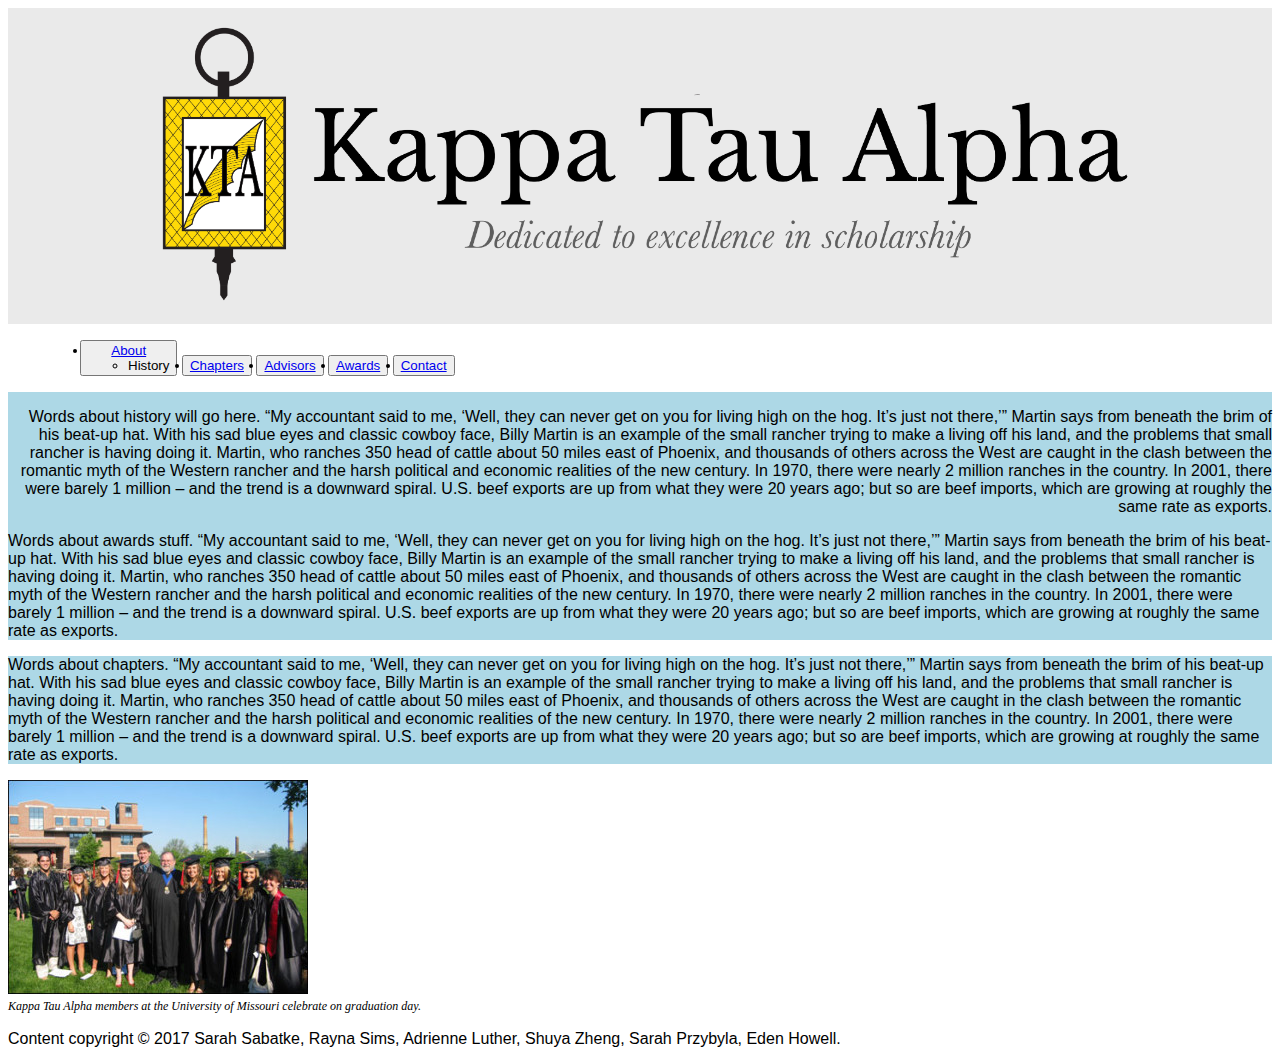
<file: index1.html>
<!DOCTYPE html PUBLIC "-//W3C//DTD XHTML 1.0 Transitional//EN"
   "http://www.w3.org/TR/xhtml1/DTD/xhtml1-transitional.dtd">

<html xmlns="http://www.w3.org/1999/xhtml">

<head>
	<title>	Kappa Tau Alpha </title>
	<meta http-equiv="content-type" content="text/html;charset=utf-8" />
  <meta name="viewport" content="width=device-width, initial-scale=1" />
  <link href="https://fonts.google.com/specimen/Lato" rel="KTA1" />
  <link rel="stylesheet" type="text/css" href="KTA1.css" />

</head>

<body>
  <div id="banner"><a href="index1.html"><img src="KTA_Header-01.png"
  width=100% alt="banner" /></a>
  <div id="container">
  <div id="header">


  <div class="tab">
    <ul id="nav">
  <button class="tablinks" onclick="About"><li><a href="index2.html"> About</a>
    <ul><li>History</li></ul>
  </li></button>
  <button class="tablinks" onclick="Chapters"><li><a href="index3.html">Chapters</a></li></button>
  <button class="tablinks" onclick="Advisors"><li><a href="index4.html">Advisors</a></li></button>
  <button class="tablinks" onclick="Awards"><li><a href="index5.html">Awards</a></li></button>
  <button class="tablinks" onclick="Contact"><li><a href="index6.html">Contact</a></li></button> </ul>
</div>


  </div>
  </div>


<div class="History">
<p>  Words about history will go here.
    “My accountant said to me, ‘Well, they can never get on you for living high on the hog. It’s just not there,’” Martin says from beneath the brim of his beat-up hat.

      With his sad blue eyes and classic cowboy face, Billy Martin is an example of the small rancher trying to make a living off his land, and the problems that small rancher is having doing it. Martin, who ranches 350 head of cattle about 50 miles east of Phoenix, and thousands of others across the West are caught in the clash between the romantic myth of the Western rancher and the harsh political and economic realities of the new century.

      In 1970, there were nearly 2 million ranches in the country. In 2001, there were barely 1 million – and the trend is a downward spiral.

      U.S. beef exports are up from what they were 20 years ago; but so are beef imports, which are growing at roughly the same rate as exports. </p>

</div>

<div class="Awards">
<p>Words about awards stuff.
    “My accountant said to me, ‘Well, they can never get on you for living high on the hog. It’s just not there,’” Martin says from beneath the brim of his beat-up hat.

    With his sad blue eyes and classic cowboy face, Billy Martin is an example of the small rancher trying to make a living off his land, and the problems that small rancher is having doing it. Martin, who ranches 350 head of cattle about 50 miles east of Phoenix, and thousands of others across the West are caught in the clash between the romantic myth of the Western rancher and the harsh political and economic realities of the new century.

    In 1970, there were nearly 2 million ranches in the country. In 2001, there were barely 1 million – and the trend is a downward spiral.

    U.S. beef exports are up from what they were 20 years ago; but so are beef imports, which are growing at roughly the same rate as exports. </p>

</div>

<div class="Chapters">
<p>Words about chapters.
    “My accountant said to me, ‘Well, they can never get on you for living high on the hog. It’s just not there,’” Martin says from beneath the brim of his beat-up hat.

    With his sad blue eyes and classic cowboy face, Billy Martin is an example of the small rancher trying to make a living off his land, and the problems that small rancher is having doing it. Martin, who ranches 350 head of cattle about 50 miles east of Phoenix, and thousands of others across the West are caught in the clash between the romantic myth of the Western rancher and the harsh political and economic realities of the new century.

    In 1970, there were nearly 2 million ranches in the country. In 2001, there were barely 1 million – and the trend is a downward spiral.

    U.S. beef exports are up from what they were 20 years ago; but so are beef imports, which are growing at roughly the same rate as exports.</p>

</div>
    <img src ="KTAMizzou.jpg" alt="image of KTA members at Mizzou"/>

    <p class="caption">Kappa Tau Alpha members at the University of Missouri celebrate on graduation day. </p>


    <p>Content copyright &copy; 2017 Sarah Sabatke, Rayna Sims, Adrienne Luther, Shuya Zheng, Sarah Przybyla, Eden Howell.
    

    </p>

  </div>
</body>

</html>
</file>
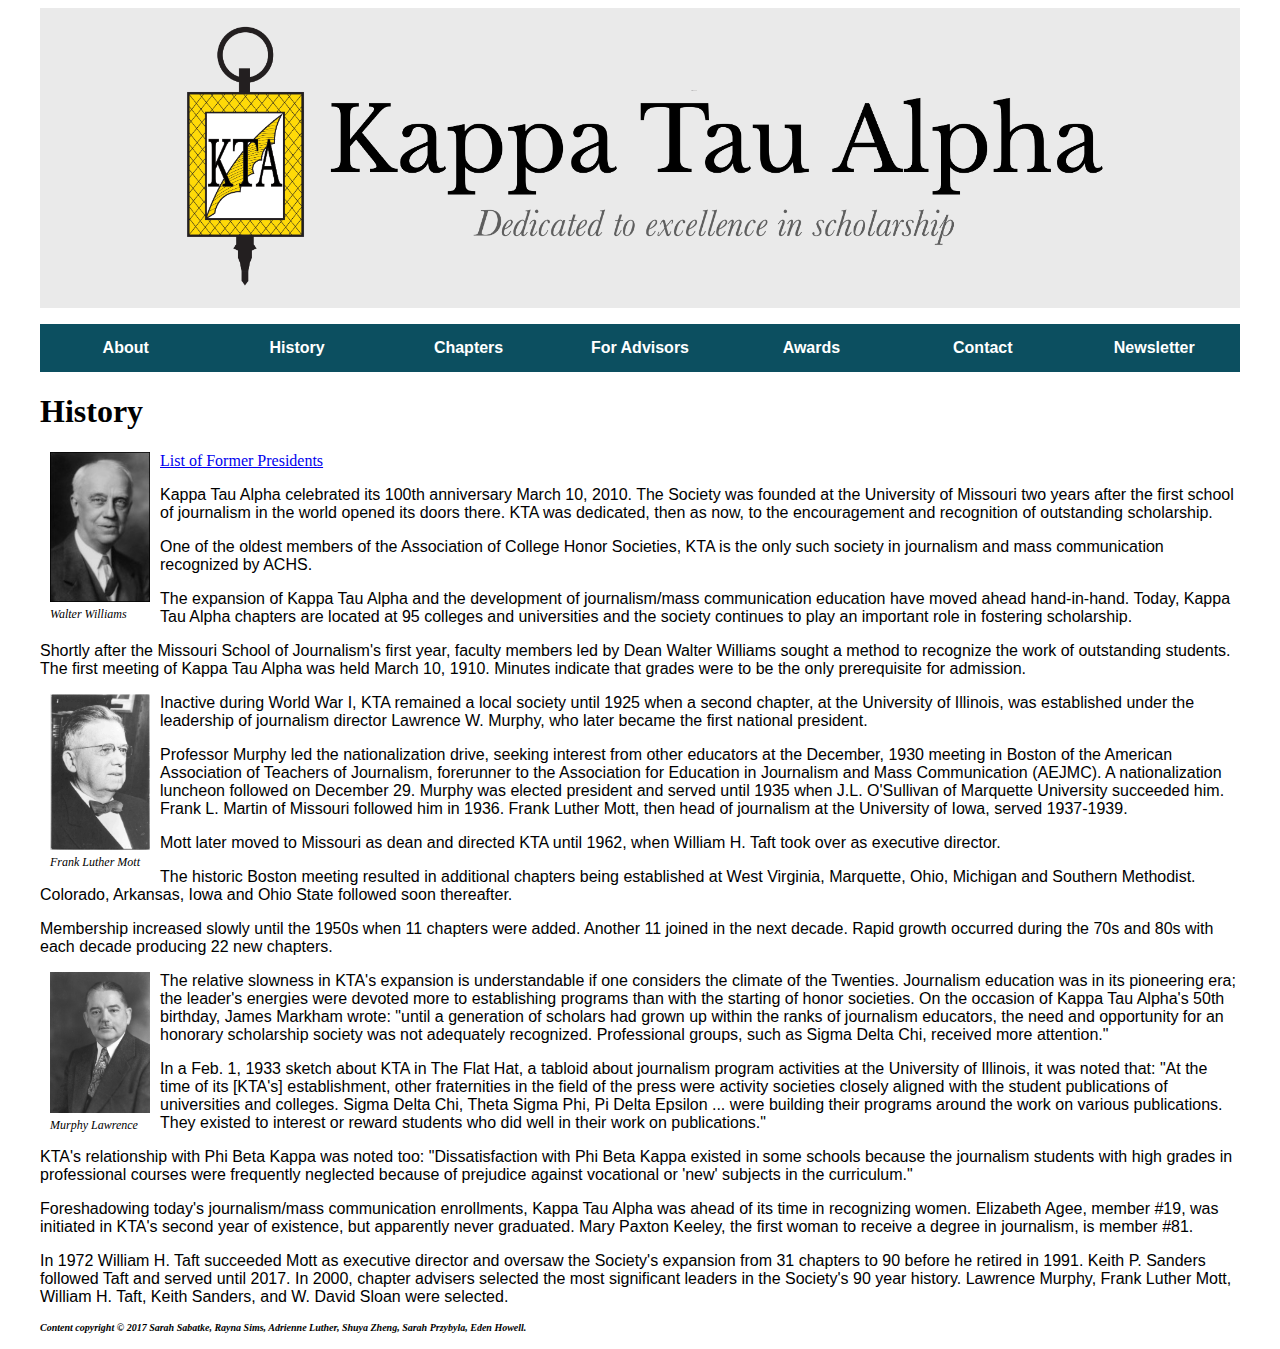
<file: index2.1.html>
<!DOCTYPE html PUBLIC "-//W3C//DTD XHTML 1.0 Transitional//EN"
   "http://www.w3.org/TR/xhtml1/DTD/xhtml1-transitional.dtd">

<html xmlns="http://www.w3.org/1999/xhtml">

<head>
	<title>	History </title>
	<meta http-equiv="content-type" content="text/html;charset=utf-8" />
  <meta name="viewport" content="width=device-width, initial-scale=1" />
  <link href="https://fonts.google.com/specimen/Lato" rel="KTA1" />
  <link rel="stylesheet" type="text/css" href="KTA1.css" />
  <script src="https://code.jquery.com/jquery-1.12.0.min.js"></script>
<script src="menu.js" type="text/javascript"></script>
</head>

<body>
  <div id="container">
  <div id="header">
  <div id="banner"><a href="index.html"><img src="KTA_Header-01.png"
  width=100% alt="banner" /></a>

  <nav>
    <a href="#" class="menu-trigger"> &#9776;</a>

    <ul>
      <li><a href="index2.html">About</a></li>
          <li><a href="index2.1.html">History</a></li>
      <li><a href="index3.html">Chapters</a></li>
      <li><a href="index4.html">For Advisors</a></li>
      <li><a href="index5.html">Awards</a></li>
      <li><a href="index6.html">Contact</a></li>
        <li><a href="index2.2.html">Newsletter</a></li>
    </ul>
</nav>

</div>
</div>

    <h1>History</h1>

    <a href="Former National KTA Presidents.pdf"> List of Former Presidents </a>

    <div class="historyimages">
       <img src="walterwms.jpg" alt="Walter Williams" width=100%/>

       <p class="caption">Walter Williams </p>
    </div>

  <p>Kappa Tau Alpha celebrated its 100th anniversary March 10, 2010. The Society was founded at the University of Missouri two years after the first school of journalism in the world opened its doors there. KTA was dedicated, then as now, to the encouragement and recognition of outstanding scholarship.



    <p> One of the oldest members of the Association of College Honor Societies, KTA is the only such society in journalism and mass communication recognized by ACHS.</p>

    <p> The expansion of Kappa Tau Alpha and the development of journalism/mass communication education have moved ahead hand-in-hand. Today, Kappa Tau Alpha chapters are located at 95 colleges and universities and the society continues to play an important role in fostering scholarship.</p>

    <p> Shortly after the Missouri School of Journalism's first year, faculty members led by Dean Walter Williams sought a method to recognize the work of outstanding students. The first meeting of Kappa Tau Alpha was held March 10, 1910. Minutes indicate that grades were to be the only prerequisite for admission.</p>

    <div class="historyimages">
       <img src="mott1.jpg" alt="Frank Luther Mott" width=100%/>

        <p class="caption">Frank Luther Mott </p>
    </div>

      <p> Inactive during World War I, KTA remained a local society until 1925 when a second chapter, at the University of Illinois, was established under the leadership of journalism director Lawrence W. Murphy, who later became the first national president.</p>

    <p> Professor Murphy led the nationalization drive, seeking interest from other educators at the December, 1930 meeting in Boston of the American Association of Teachers of Journalism, forerunner to the Association for Education in Journalism and Mass Communication (AEJMC). A nationalization luncheon followed on December 29. Murphy was elected president and served until 1935 when J.L. O'Sullivan of Marquette University succeeded him. Frank L. Martin of Missouri followed him in 1936. Frank Luther Mott, then head of journalism at the University of Iowa, served 1937-1939.</p>

    <p> Mott later moved to Missouri as dean and directed KTA until 1962, when William H. Taft took over as executive director.</p>

    <p> The historic Boston meeting resulted in additional chapters being established at West Virginia, Marquette, Ohio, Michigan and Southern Methodist. Colorado, Arkansas, Iowa and Ohio State followed soon thereafter.</p>

    <p> Membership increased slowly until the 1950s when 11 chapters were added. Another 11 joined in the next decade. Rapid growth occurred during the 70s and 80s with each decade producing 22 new chapters.</p>

    <div class="historyimages">
        <img src="murphylawrence.jpg" alt="Murphy Lawrence" width=100%/>

        <p class="caption">Murphy Lawrence </p>

      </div>

    <p/> The relative slowness in KTA's expansion is understandable if one considers the climate of the Twenties. Journalism education was in its pioneering era; the leader's energies were devoted more to establishing programs than with the starting of honor societies. On the occasion of Kappa Tau Alpha's 50th birthday, James Markham wrote: "until a generation of scholars had grown up within the ranks of journalism educators, the need and opportunity for an honorary scholarship society was not adequately recognized. Professional groups, such as Sigma Delta Chi, received more attention." </p>

    <p> In a Feb. 1, 1933 sketch about KTA in The Flat Hat, a tabloid about journalism program activities at the University of Illinois, it was noted that: "At the time of its [KTA's] establishment, other fraternities in the field of the press were activity societies closely aligned with the student publications of universities and colleges. Sigma Delta Chi, Theta Sigma Phi, Pi Delta Epsilon ... were building their programs around the work on various publications. They existed to interest or reward students who did well in their work on publications." </p>

<p> KTA's relationship with Phi Beta Kappa was noted too: "Dissatisfaction with Phi Beta Kappa existed in some schools because the journalism students with high grades in professional courses were frequently neglected because of prejudice against vocational or 'new' subjects in the curriculum." </p>

<p> Foreshadowing today's journalism/mass communication enrollments, Kappa Tau Alpha was ahead of its time in recognizing women. Elizabeth Agee, member #19, was initiated in KTA's second year of existence, but apparently never graduated. Mary Paxton Keeley, the first woman to receive a degree in journalism, is member #81.</p>

<p> In 1972 William H. Taft succeeded Mott as executive director and oversaw the Society's expansion from 31 chapters to 90 before he retired in 1991. Keith P. Sanders followed Taft and served until 2017.
In 2000, chapter advisers selected the most significant leaders in the Society's 90 year history. Lawrence Murphy, Frank Luther Mott, William H. Taft, Keith Sanders, and W. David Sloan were selected.</p>


  <p><h3>Content copyright &copy; 2017 Sarah Sabatke, Rayna Sims, Adrienne Luther, Shuya Zheng, Sarah Przybyla, Eden Howell.</h3></p>


</div>

</body>

</html>
</file>
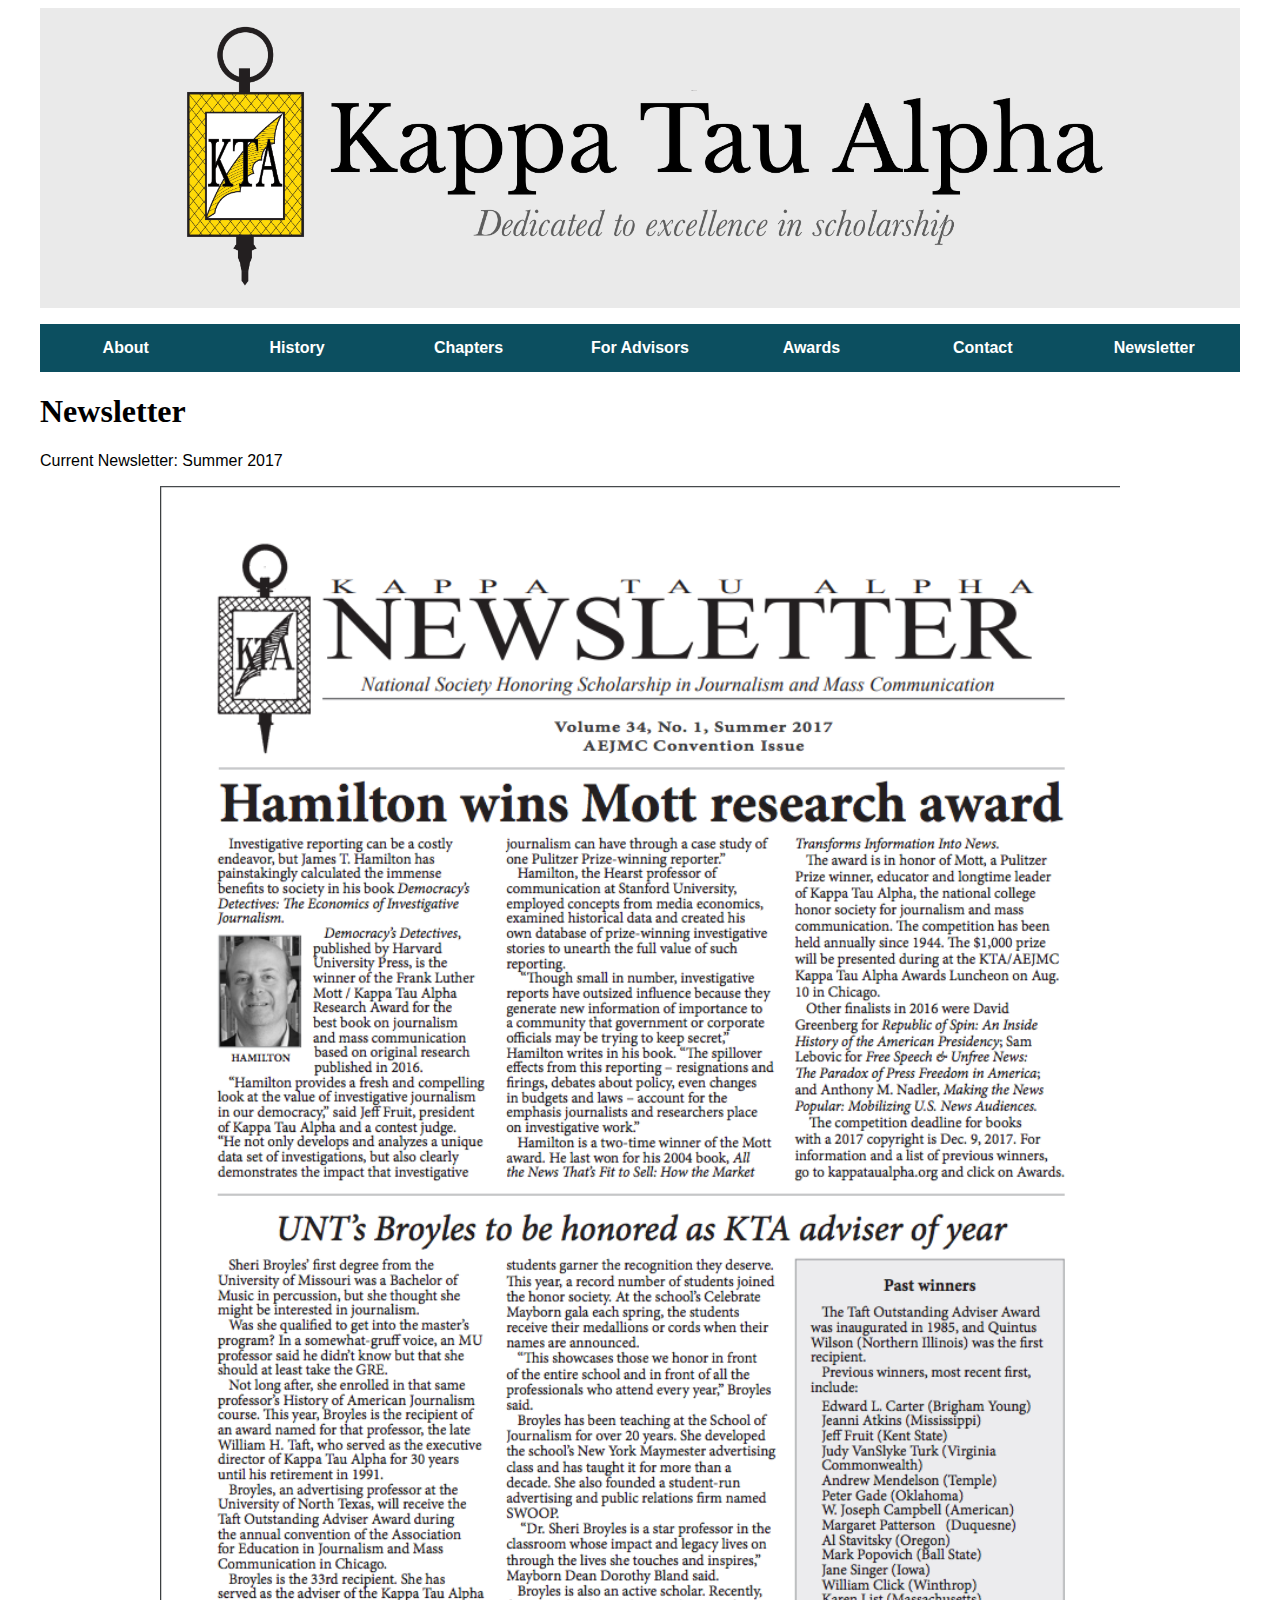
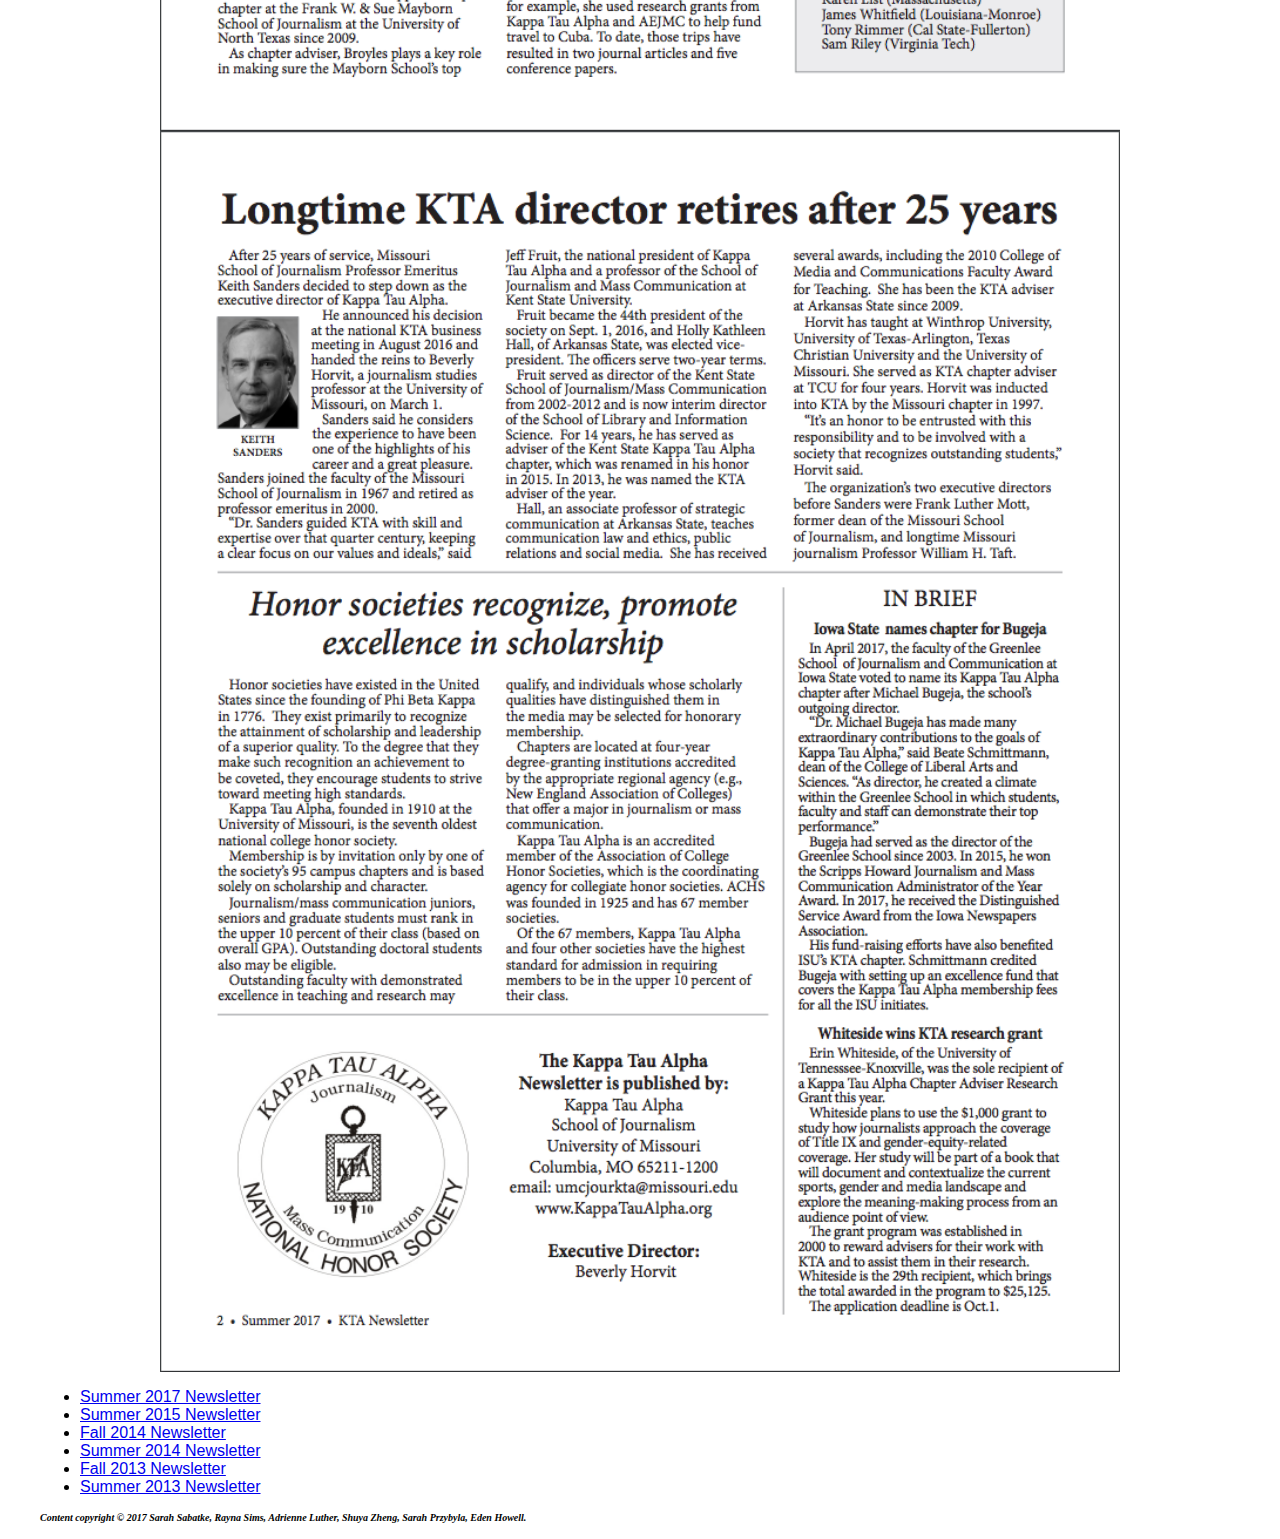
<file: index2.2.html>
<!DOCTYPE html PUBLIC "-//W3C//DTD XHTML 1.0 Transitional//EN"
   "http://www.w3.org/TR/xhtml1/DTD/xhtml1-transitional.dtd">

<html xmlns="http://www.w3.org/1999/xhtml">

<head>
	<title>	Newsletter </title>
	<meta http-equiv="content-type" content="text/html;charset=utf-8" />
  <meta name="viewport" content="width=device-width, initial-scale=1" />
  <link href="https://fonts.google.com/specimen/Lato" rel="KTA1" />
  <link rel="stylesheet" type="text/css" href="KTA1.css" />
  <script src="https://code.jquery.com/jquery-1.12.0.min.js"></script>
<script src="menu.js" type="text/javascript"></script>
</head>

<body>
  <div id="container">
  <div id="header">
  <div id="banner"><a href="index.html"><img src="KTA_Header-01.png"
  width=100% alt="banner" /></a>

  <nav>
    <a href="#" class="menu-trigger"> &#9776;</a>

    <ul>
      <li><a href="index2.html">About</a></li>
          <li><a href="index2.1.html">History</a></li>
      <li><a href="index3.html">Chapters</a></li>
      <li><a href="index4.html">For Advisors</a></li>
      <li><a href="index5.html">Awards</a></li>
      <li><a href="index6.html">Contact</a></li>
        <li><a href="index2.2.html">Newsletter</a></li>
    </ul>
</nav>

</div>
</div>

    <h1>Newsletter</h1>

<p> Current Newsletter: Summer 2017 </p>

  <div class="newsletter">
    <img src="KTANewsletter1.png" width="80%"/>
    <img src="KTANewsletter2.png" width="80%"/>
  </div>

    <ul>
      <li><a href="17summer.pdf"> Summer 2017 Newsletter </a></li>
      <li><a href="16summer.pdf"> Summer 2015 Newsletter</a></li>
      <li><a href="Fall2014.pdf"> Fall 2014 Newsletter
      <li><a href="14summer.pdf"> Summer 2014 Newsletter</a></li>
      <li><a href="fall2013.pdf"> Fall 2013 Newsletter</a></li>
      <li><a href="13summer.pdf"> Summer 2013 Newsletter</a></li>
    </ul>







  <p><h3>Content copyright &copy; 2017 Sarah Sabatke, Rayna Sims, Adrienne Luther, Shuya Zheng, Sarah Przybyla, Eden Howell.</h3></p>

  </div>
</body>

</html>
</file>
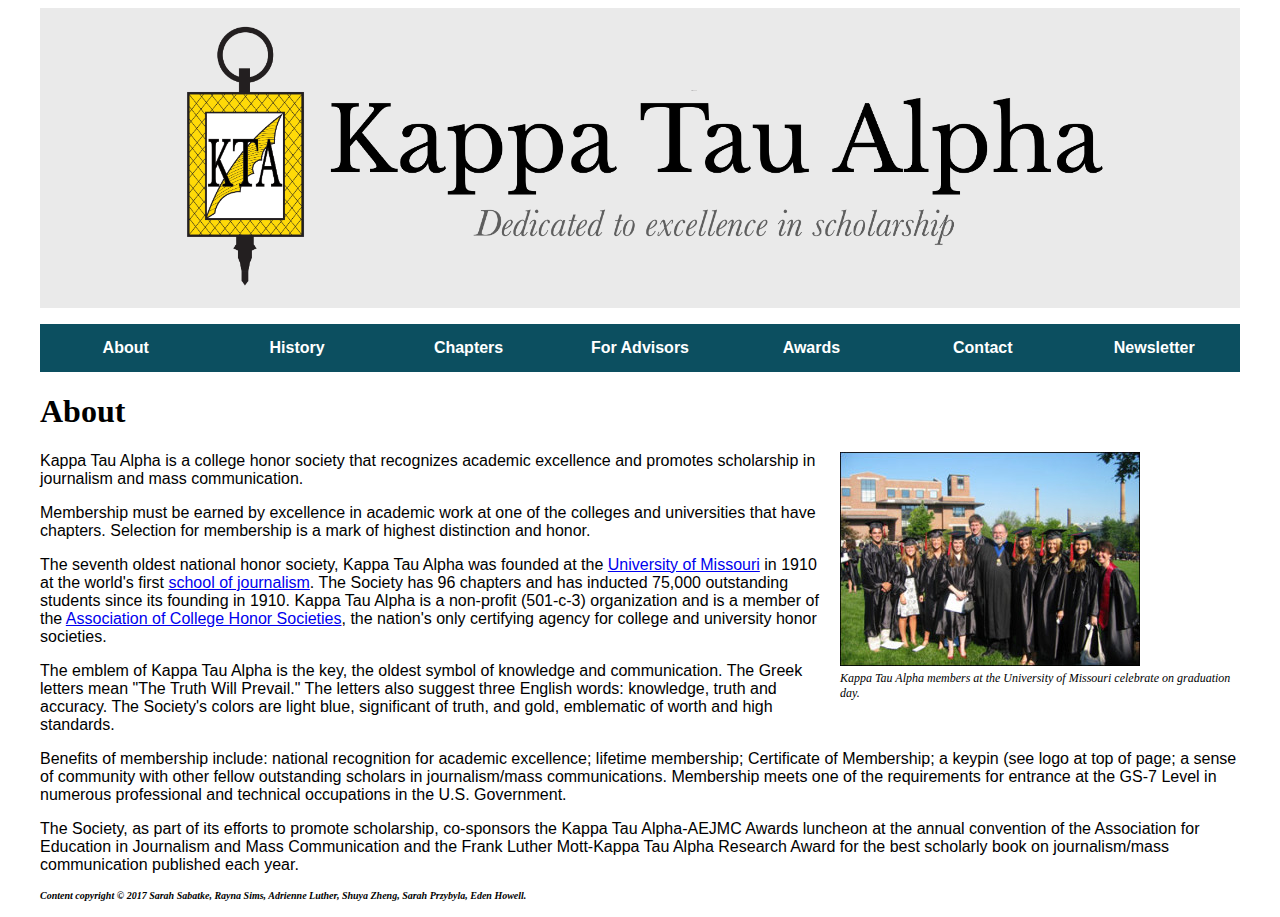
<file: index2.html>
<!DOCTYPE html PUBLIC "-//W3C//DTD XHTML 1.0 Transitional//EN"
   "http://www.w3.org/TR/xhtml1/DTD/xhtml1-transitional.dtd">

<html xmlns="http://www.w3.org/1999/xhtml">

<head>
	<title>	About </title>
	<meta http-equiv="content-type" content="text/html;charset=utf-8" />
  <meta name="viewport" content="width=device-width, initial-scale=1" />
  <link href="https://fonts.google.com/specimen/Lato" rel="KTA1" />
  <link rel="stylesheet" type="text/css" href="KTA1.css" />
  <script src="https://code.jquery.com/jquery-1.12.0.min.js"></script>
<script src="menu.js" type="text/javascript"></script>
</head>

<body>
  <div id="container">
  <div id="header">
  <div id="banner"><a href="index.html"><img src="KTA_Header-01.png"
  width=100%  alt="banner" /></a>

  <nav>
    <a href="#" class="menu-trigger"> &#9776;</a>

    <ul>
      <li><a href="index2.html">About</a></li>
          <li><a href="index2.1.html">History</a></li>
      <li><a href="index3.html">Chapters</a></li>
      <li><a href="index4.html">For Advisors</a></li>
      <li><a href="index5.html">Awards</a></li>
      <li><a href="index6.html">Contact</a></li>
        <li><a href="index2.2.html">Newsletter</a></li>
    </ul>
</nav>

</div>
</div>


    <h1>About</h1>
<div class="image_box">
    <img src="KTAMizzou.jpg" alt="image of KTA members at Mizzou">
    <p class="caption">Kappa Tau Alpha members at the University of Missouri celebrate on graduation day. </p>
   </div>

    <p>Kappa Tau Alpha is a college honor society that recognizes academic excellence and promotes scholarship in journalism and mass communication.</p>

<p>Membership must be earned by excellence in academic work at one of the colleges and universities that have chapters. Selection for membership is a mark of highest distinction and honor.</p>

<p>The seventh oldest national honor society, Kappa Tau Alpha was founded at the <a href="http://missouri.edu/">University of Missouri</a> in 1910 at the world's first <a href="https://journalism.missouri.edu/">school of journalism</a>. The Society has 96 chapters and has inducted 75,000 outstanding students since its founding in 1910. Kappa Tau Alpha is a non-profit (501-c-3) organization and is a member of the <a href="http://www.achsnatl.org/">Association of College Honor Societies</a>, the nation's only certifying agency for college and university honor societies.</p>

<p>The emblem of Kappa Tau Alpha is the key, the oldest symbol of knowledge and communication. The Greek letters mean "The Truth Will Prevail." The letters also suggest three English words: knowledge, truth and accuracy. The Society's colors are light blue, significant of truth, and gold, emblematic of worth and high standards.</p>

<p>Benefits of membership include: national recognition for academic excellence; lifetime membership; Certificate of Membership; a keypin (see logo at top of page; a sense of community with other fellow outstanding scholars in journalism/mass communications. Membership meets one of the requirements for entrance at the GS-7 Level in numerous professional and technical occupations in the U.S. Government.</p>

<p>The Society, as part of its efforts to promote scholarship, co-sponsors the Kappa Tau Alpha-AEJMC Awards luncheon at the annual convention of the Association for Education in Journalism and Mass Communication and the Frank Luther Mott-Kappa Tau Alpha Research Award for the best scholarly book on journalism/mass communication published each year.</p>



<p><h3>Content copyright &copy; 2017 Sarah Sabatke, Rayna Sims, Adrienne Luther, Shuya Zheng, Sarah Przybyla, Eden Howell.</h3></p>
  </div>
</body>

</html>
</file>
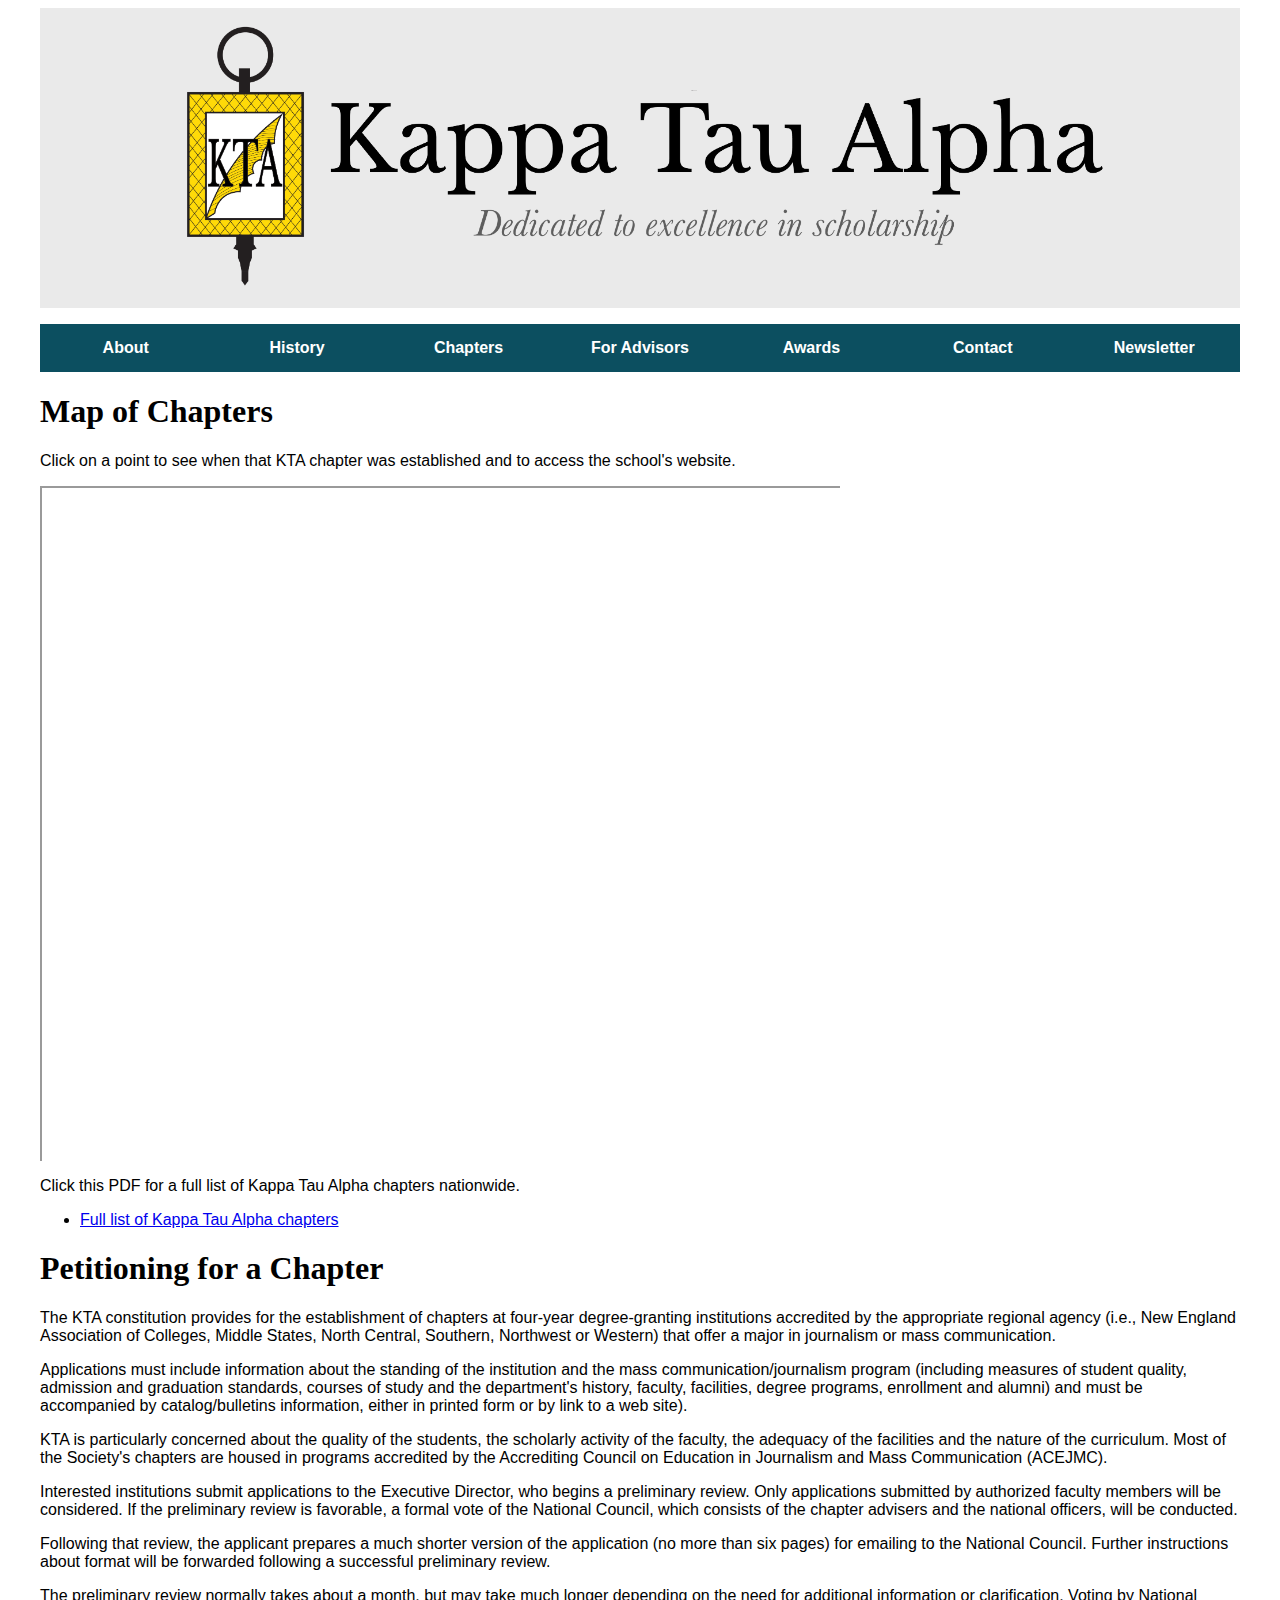
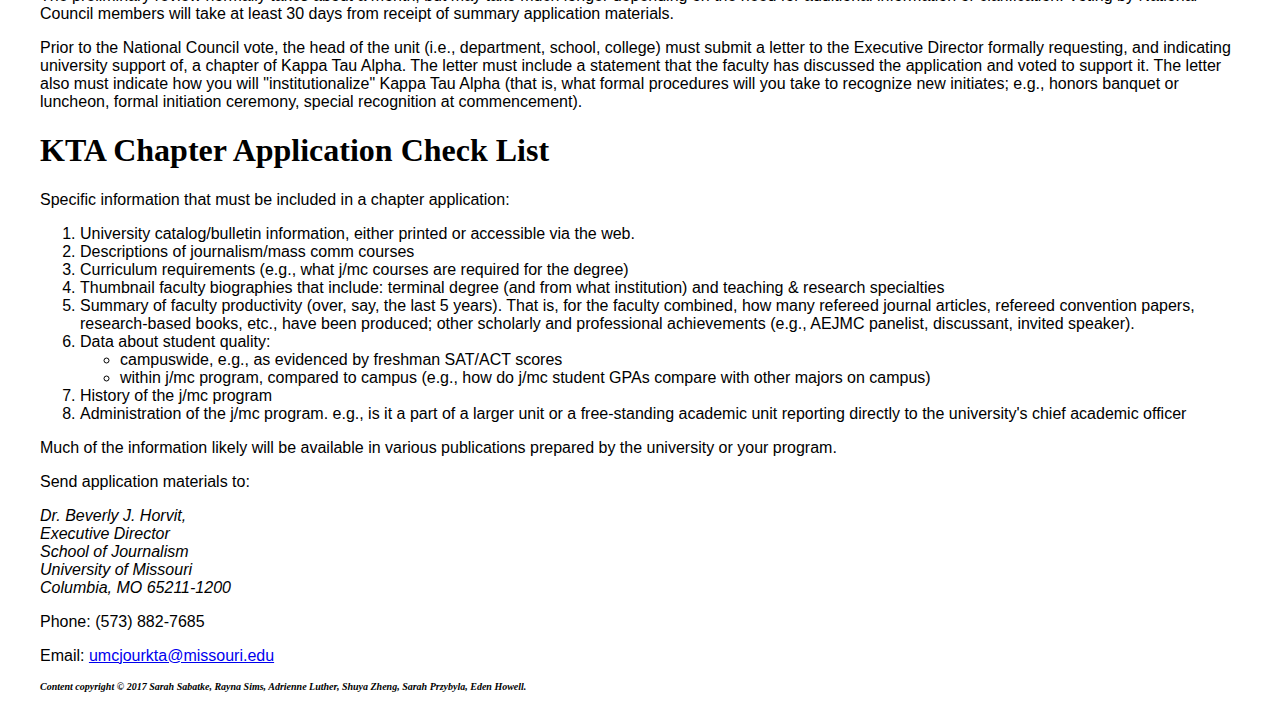
<file: index3.html>
<!DOCTYPE html PUBLIC "-//W3C//DTD XHTML 1.0 Transitional//EN"
   "http://www.w3.org/TR/xhtml1/DTD/xhtml1-transitional.dtd">

<html xmlns="http://www.w3.org/1999/xhtml">

<head>
	<title>	Chapters </title>
	<meta http-equiv="content-type" content="text/html;charset=utf-8" />
  <meta name="viewport" content="width=device-width, initial-scale=1" />
  <link href="https://fonts.google.com/specimen/Lato" rel="KTA1" />
  <link rel="stylesheet" type="text/css" href="KTA1.css" />
  <script src="https://code.jquery.com/jquery-1.12.0.min.js"></script>
<script src="menu.js" type="text/javascript"></script>


</head>

<body>
  <div id="container">
  <div id="header">
  <div id="banner"><a href="index.html"><img src="KTA_Header-01.png"
  width=100% alt="banner" /></a>
  <nav>
    <a href="#" class="menu-trigger"> &#9776;</a>

    <ul>
      <li><a href="index2.html">About</a></li>
          <li><a href="index2.1.html">History</a></li>
      <li><a href="index3.html">Chapters</a></li>
      <li><a href="index4.html">For Advisors</a></li>
      <li><a href="index5.html">Awards</a></li>
      <li><a href="index6.html">Contact</a></li>
        <li><a href="index2.2.html">Newsletter</a></li>
    </ul>
</nav>

</div>
</div>

<h1>Map of Chapters</h1>
<p>Click on a point to see when that KTA chapter was established and to access the school's website.</p>


<div class="map-wrapper">
  <iframe src="https://www.google.com/maps/d/embed?mid=1SY1rtT-SnGDvinqmqMhzrEGuH7U" width="900" height="600"></iframe>
</div>


<p>Click this PDF for a full list of Kappa Tau Alpha chapters nationwide.</p>
<ul>
 <li><a href="Kappa Tau Alpha Chapters.pdf"> Full list of Kappa Tau Alpha chapters</a></li>
</ul>


<h1> Petitioning for a Chapter</h1>
<p> The KTA constitution provides for the establishment of chapters at four-year degree-granting institutions accredited by the appropriate regional agency (i.e., New England Association of Colleges, Middle States, North Central, Southern, Northwest or Western) that offer a major in journalism or mass communication.</p>

<p>Applications must include information about the standing of the institution and the mass communication/journalism program (including measures of student quality, admission and graduation standards, courses of study and the department's history, faculty, facilities, degree programs, enrollment and alumni) and must be accompanied by catalog/bulletins information, either in printed form or by link to a web site).</p>

<p>KTA is particularly concerned about the quality of the students, the scholarly activity of the faculty, the adequacy of the facilities and the nature of the curriculum. Most of the Society's chapters are housed in programs accredited by the Accrediting Council on Education in Journalism and Mass Communication (ACEJMC).</p>

<p>Interested institutions submit applications to the Executive Director, who begins a preliminary review. Only applications submitted by authorized faculty members will be considered. If the preliminary review is favorable, a formal vote of the National Council, which consists of the chapter advisers and the national officers, will be conducted.</p>

<p>Following that review, the applicant prepares a much shorter version of the application (no more than six pages) for emailing to the National Council. Further instructions about format will be forwarded following a successful preliminary review.</p>

<p>The preliminary review normally takes about a month, but may take much longer depending on the need for additional information or clarification. Voting by National Council members will take at least 30 days from receipt of summary application materials.</p>

<p>Prior to the National Council vote, the head of the unit (i.e., department, school, college) must submit a letter to the Executive Director formally requesting, and indicating university support of, a chapter of Kappa Tau Alpha. The letter must include a statement that the faculty has discussed the application and voted to support it. The letter also must indicate how you will "institutionalize" Kappa Tau Alpha (that is, what formal procedures will you take to recognize new initiates; e.g., honors banquet or luncheon, formal initiation ceremony, special recognition at commencement).</p>

<h1> KTA Chapter Application Check List</h1>

<p>Specific information that must be included in a chapter application:<p/>
<ol>
  <li>University catalog/bulletin information, either printed or accessible via the web.</li>
  <li>Descriptions of journalism/mass comm courses</li>
  <li>Curriculum requirements (e.g., what j/mc courses are required for the degree)</li>
  <li>Thumbnail faculty biographies that include: terminal degree (and from what institution) and teaching & research specialties</li>
  <li>Summary of faculty productivity (over, say, the last 5 years). That is, for the faculty combined, how many refereed journal articles, refereed convention papers, research-based books, etc., have been produced; other scholarly and professional achievements (e.g., AEJMC panelist, discussant, invited speaker).</li>
  <li>Data about student quality:</li>
    <ul>
      <li>campuswide, e.g., as evidenced by freshman SAT/ACT scores</li>
      <li>within j/mc program, compared to campus (e.g., how do j/mc student GPAs compare with other majors on campus)</li>
    </ul>
  <li>History of the j/mc program</li>
  <li>Administration of the j/mc program. e.g., is it a part of a larger unit or a free-standing academic unit reporting directly to the university's chief academic officer</li>
</ol>

<p>Much of the information likely will be available in various publications prepared by the university or your program.</p>

<p> Send application materials to:<p>

<i>Dr. Beverly J. Horvit,</br>
Executive Director</br>
School of Journalism</br>
University of Missouri</br>
Columbia, MO 65211-1200</br></i>

<p>Phone: (573) 882-7685<p>
<p>Email: <a href="mailto:umcjourkta@missouri.edu"> umcjourkta@missouri.edu </a> </p>


<p><h3>Content copyright &copy; 2017 Sarah Sabatke, Rayna Sims, Adrienne Luther, Shuya Zheng, Sarah Przybyla, Eden Howell.</h3></p>

  </div>
</body>

</html>
</file>
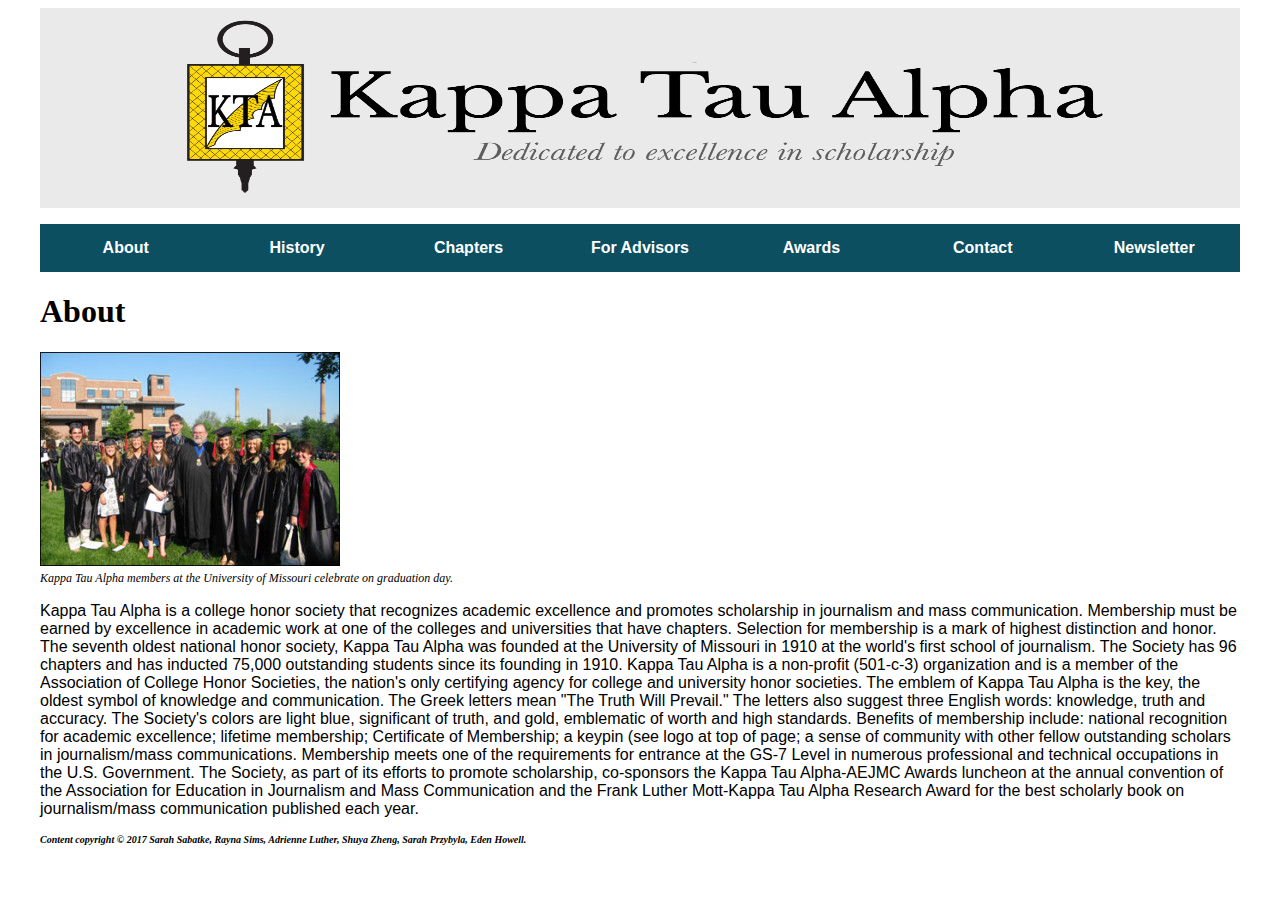
<file: index4.1.html>
<!DOCTYPE html PUBLIC "-//W3C//DTD XHTML 1.0 Transitional//EN"
   "http://www.w3.org/TR/xhtml1/DTD/xhtml1-transitional.dtd">

<html xmlns="http://www.w3.org/1999/xhtml">

<head>
	<title>	About </title>
	<meta http-equiv="content-type" content="text/html;charset=utf-8" />
  <meta name="viewport" content="width=device-width, initial-scale=1" />
  <link href="https://fonts.google.com/specimen/Lato" rel="KTA1" />
  <link rel="stylesheet" type="text/css" href="KTA1.css" />
  <script src="https://code.jquery.com/jquery-1.12.0.min.js"></script>
<script src="menu.js" type="text/javascript"></script>
</head>

<body>
  <div id="container">
  <div id="header">
  <div id="banner"><a href="index.html"><img src="KTA_Header-01.png"
  width=100% height="200" alt="banner" /></a>

  <nav>
    <a href="#" class="menu-trigger"> &#9776;</a>

    <ul>
      <li><a href="index2.html">About</a></li>
          <li><a href="index2.1.html">History</a></li>
      <li><a href="index3.html">Chapters</a></li>
      <li><a href="index4.html">For Advisors</a></li>
      <li><a href="index5.html">Awards</a></li>
      <li><a href="index6.html">Contact</a></li>
        <li><a href="index2.2.html">Newsletter</a></li>
    </ul>
</nav>

</div>
</div>


    <h1>About</h1>

    <img src="KTAMizzou.jpg" alt="image of KTA members at Mizzou"/>

    <p class="caption">Kappa Tau Alpha members at the University of Missouri celebrate on graduation day. </p>

    <p>Kappa Tau Alpha is a college honor society that recognizes academic excellence and promotes scholarship in journalism and mass communication.

Membership must be earned by excellence in academic work at one of the colleges and universities that have chapters. Selection for membership is a mark of highest distinction and honor.

The seventh oldest national honor society, Kappa Tau Alpha was founded at the University of Missouri in 1910 at the world's first school of journalism. The Society has 96 chapters and has inducted 75,000 outstanding students since its founding in 1910. Kappa Tau Alpha is a non-profit (501-c-3) organization and is a member of the Association of College Honor Societies, the nation's only certifying agency for college and university honor societies.

The emblem of Kappa Tau Alpha is the key, the oldest symbol of knowledge and communication. The Greek letters mean "The Truth Will Prevail." The letters also suggest three English words: knowledge, truth and accuracy. The Society's colors are light blue, significant of truth, and gold, emblematic of worth and high standards.

Benefits of membership include: national recognition for academic excellence; lifetime membership; Certificate of Membership; a keypin (see logo at top of page; a sense of community with other fellow outstanding scholars in journalism/mass communications. Membership meets one of the requirements for entrance at the GS-7 Level in numerous professional and technical occupations in the U.S. Government.

The Society, as part of its efforts to promote scholarship, co-sponsors the Kappa Tau Alpha-AEJMC Awards luncheon at the annual convention of the Association for Education in Journalism and Mass Communication and the Frank Luther Mott-Kappa Tau Alpha Research Award for the best scholarly book on journalism/mass communication published each year.</p>




  <p><h3>Content copyright &copy; 2017 Sarah Sabatke, Rayna Sims, Adrienne Luther, Shuya Zheng, Sarah Przybyla, Eden Howell.</h3></p>
  </div>
</body>

</html>
</file>
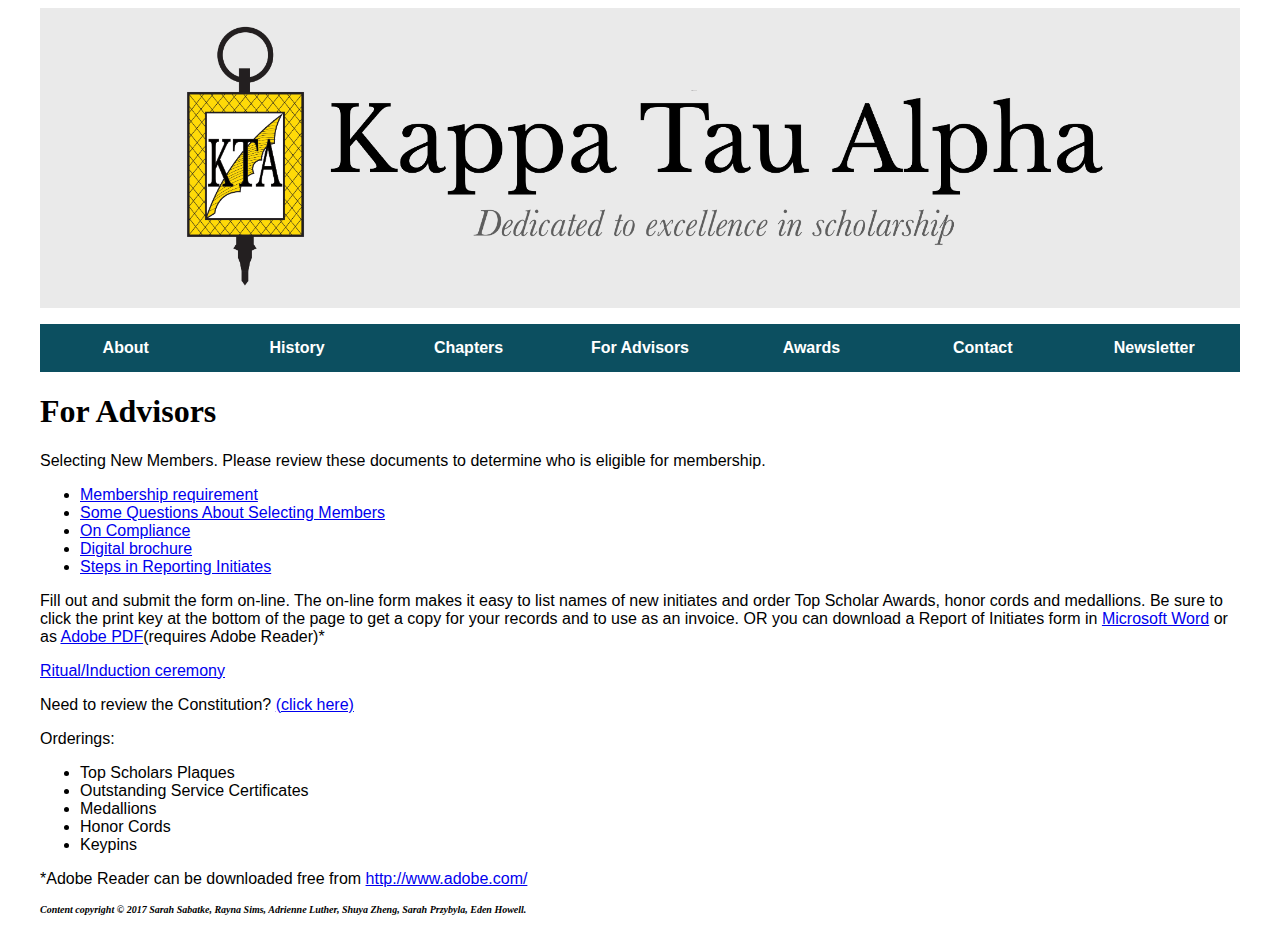
<file: index4.html>
<!DOCTYPE html PUBLIC "-//W3C//DTD XHTML 1.0 Transitional//EN"
   "http://www.w3.org/TR/xhtml1/DTD/xhtml1-transitional.dtd">

<html xmlns="http://www.w3.org/1999/xhtml">

<head>
	<title>	For Advisors </title>
	<meta http-equiv="content-type" content="text/html;charset=utf-8" />
  <meta name="viewport" content="width=device-width, initial-scale=1" />
  <link href="https://fonts.google.com/specimen/Lato" rel="KTA1" />
  <link rel="stylesheet" type="text/css" href="KTA1.css" />
  <script src="https://code.jquery.com/jquery-1.12.0.min.js"></script>
<script src="menu.js" type="text/javascript"></script>

  </style>

</head>

<body>


<div id="container">
<div id="header">
<div id="banner"><a href="index.html"><img src="KTA_Header-01.png"
width=100% alt="banner" /></a>

<nav>
  <a href="#" class="menu-trigger"> &#9776;</a>

  <ul>
    <li><a href="index2.html">About</a></li>
        <li><a href="index2.1.html">History</a></li>
    <li><a href="index3.html">Chapters</a></li>
    <li><a href="index4.html">For Advisors</a></li>
    <li><a href="index5.html">Awards</a></li>
    <li><a href="index6.html">Contact</a></li>
      <li><a href="index2.2.html">Newsletter</a></li>
  </ul>
</nav>

</div>
</div>

    <h1>For Advisors</h1>

    <p> Selecting New Members. Please review these documents to determine who is eligible for membership.</p>
    <ul><li>
      <a href="Membership Requirements.pdf" target="_blank">Membership requirement</a>
    </li>
    <li>
      <a href="Some Questions About Selecting Members.pdf" target="_blank">Some Questions About Selecting Members</a>
    </li>
    <li>
      <a href="On Compliance.pdf" target="_blank">On Compliance</a>
    </li>

    <li><a href="digitalbro.pdf" target="_blank">Digital brochure</a></li>


   <li><a href="Steps in Reporting Initiates.pdf" target="_blank"> Steps in Reporting Initiates</a>
    </li>
</ul>
    <p> Fill out and submit the form on-line. The on-line form makes it easy to list names of new initiates and order
      Top Scholar Awards, honor cords and medallions. Be sure to click the print key at the bottom of the page to get a copy
      for your records and to use as an invoice. OR you can download a Report of Initiates form in <a href="roi05.doc" target="_blank">Microsoft Word</a>
or as <a href="roi05.pdf" target="_blank">Adobe PDF</a>(requires Adobe Reader)*
    </p>
    <p> <a href="Kappa Tau Alpha Ritual for the Initiation of Members.pdf" target="_blank"> Ritual/Induction ceremony</a>
</p>
<p>Need to review the Constitution? <a href="constitution.pdf" target="_blank">(click here)</a>
</p>
<p>  Orderings:
  <ul> <li> Top Scholars Plaques </li>
    <li> Outstanding Service Certificates </li>
    <li> Medallions </li>
    <li> Honor Cords </li>
    <li> Keypins </li>
</ul>
</p>

<p> *Adobe Reader can be downloaded free from <a href="http://www.adobe.com/" target="_blank">http://www.adobe.com/</a>
</p>

<p>

</p>




  <p><h3>Content copyright &copy; 2017 Sarah Sabatke, Rayna Sims, Adrienne Luther, Shuya Zheng, Sarah Przybyla, Eden Howell.</h3></p>
  </div>
</body>












</html>
</file>
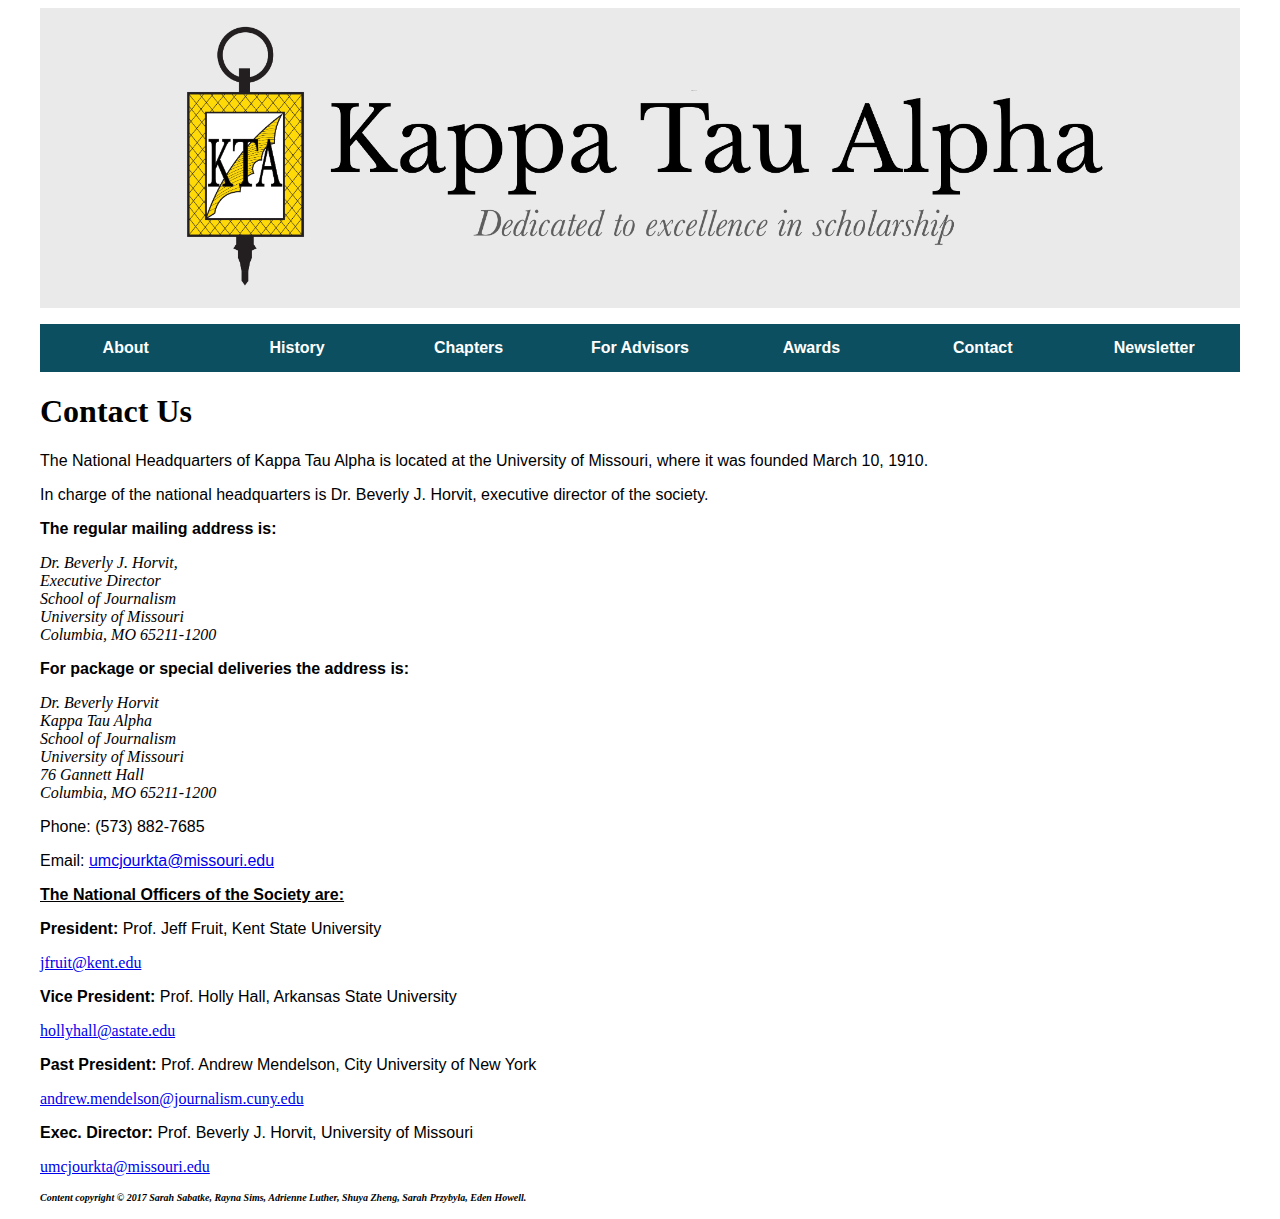
<file: index6.html>
<!DOCTYPE html PUBLIC "-//W3C//DTD XHTML 1.0 Transitional//EN"
   "http://www.w3.org/TR/xhtml1/DTD/xhtml1-transitional.dtd">

<html xmlns="http://www.w3.org/1999/xhtml">

<head>
	<title>	Contact </title>
	<meta http-equiv="content-type" content="text/html;charset=utf-8" />
  <meta name="viewport" content="width=device-width, initial-scale=1" />
  <link href="https://fonts.google.com/specimen/Lato" rel="KTA1" />
  <link rel="stylesheet" type="text/css" href="KTA1.css" />
  <script src="https://code.jquery.com/jquery-1.12.0.min.js"></script>
<script src="menu.js" type="text/javascript"></script>

</head>

<body>
  <div id="container">
  <div id="header">
  <div id="banner"><a href="index.html"><img src="KTA_Header-01.png"
  width=100%  alt="banner" /></a>

  <nav>
    <a href="#" class="menu-trigger"> &#9776;</a>

    <ul>
      <li><a href="index2.html">About</a></li>
          <li><a href="index2.1.html">History</a></li>
      <li><a href="index3.html">Chapters</a></li>
      <li><a href="index4.html">For Advisors</a></li>
      <li><a href="index5.html">Awards</a></li>
      <li><a href="index6.html">Contact</a></li>
        <li><a href="index2.2.html">Newsletter</a></li>
    </ul>
</nav>

</div>
</div>

    <h1>Contact Us</h1>

    <p>The National Headquarters of Kappa Tau Alpha is located at the University of Missouri, where it was founded March 10, 1910.</p>

    <p>In charge of the national headquarters is Dr. Beverly J. Horvit, executive director of the society.</p>


  <p><strong>The regular mailing address is:</strong></p>

  <i>Dr. Beverly J. Horvit,</br>
  Executive Director</br>
  School of Journalism</br>
  University of Missouri</br>
  Columbia, MO 65211-1200</br></i>

  <p><strong>For package or special deliveries the address is:</strong></p>

  <i>Dr. Beverly Horvit</br>
  Kappa Tau Alpha</br>
  School of Journalism</br>
  University of Missouri</br>
  76 Gannett Hall</br>
  Columbia, MO 65211-1200</i>

  <p>Phone: (573) 882-7685<p>
  <p>Email: <a href="mailto:umcjourkta@missouri.edu"> umcjourkta@missouri.edu </a> </p>


  <p><strong><u>The National Officers of the Society are:</u></strong></p>

  <p><strong>President:</strong> Prof. Jeff Fruit, Kent State University</p>
  <a href="mailto:jfruit@kent.edu"> jfruit@kent.edu </a>

  <p><strong>Vice President:</strong> Prof. Holly Hall, Arkansas State University</p>
  <a href="mailto:hollyhall@astate.edu"> hollyhall@astate.edu</a>

  <p><strong>Past President:</strong> Prof. Andrew Mendelson, City University of New York</p>
    <a href="mailto:andrew.mendelson@journalism.cuny.edu"> andrew.mendelson@journalism.cuny.edu</a>

  <p><strong>Exec. Director: </strong>Prof. Beverly J. Horvit, University of Missouri</p>
    <a href="mailto:umcjourkta@missouri.edu"> umcjourkta@missouri.edu</a>

<p><h3>Content copyright &copy; 2017 Sarah Sabatke, Rayna Sims, Adrienne Luther, Shuya Zheng, Sarah Przybyla, Eden Howell.</h3></p>




</html>
</file>
<file: KTA1.css>
header {
	height: 100px;
	background: white;
	width: 100%;
	z-index: 10;
}

#banner {
	width: 100%;
	position: static;
	top: 100px;
	background: #blue;
}


#content {
	width: 100%;
	position: relative;
	top: 400px;
	background: #blue;
	height: 1500px;
}

banner {
margin-bottom: 0px;
text-align: center;
background-color: white;
}

<body>
<h1> Kappa Tau Alpha </h1>
img {
  border: none;
  width: 50%;
}

.photo_aside {
  width: 40%;
  float: left;
  margin-right: 10px;
}

body {
  background-color: white;
}


h1 {
  font-family: 'Libre Baskerville', Georgia, "Times New Roman", serif;
  font-size: 32px;
}

p {
  font-family: 'Lato', Helvetica, Arial, sans-serif;
  font-size: 14 px;
}

/*p2 {
	font-family: 'Lato', Helvetica, Arial, sans-serif;
  font-size: 14 px;
	color: white;
}*/

h2 {
	font-size: 30px;
}

h3 {
	  font-family: 'Libre Baskerville', Georgia, "Times New Roman", serif;
		font-size: 10px;
		font-style: italic;
}

.container1 {
	width:100%;
	margin: 0 auto;
	padding-bottom: 10px;
}

.HomeAbout {
	display:flex;
	Flex-flow: row;
	wrap:nowrap;
	background-color: #ADD8E6;
	padding: 40px;

}

.HomeHistory {
	display:flex;
	Flex-flow: row;
	wrap:nowrap;
	background-color: #0F4F60;
	color: white;
	padding: 40px;


}

.HomeChapters {
	display:flex;
	Flex-flow: row;
	wrap:nowrap;
	background-color: #ADD8E6;
	padding: 40px;

}

.HomeAwards {
	display:flex;
	Flex-flow: row;
	wrap:nowrap;
	background-color: #0F4F60;
	color: white;
	padding: 40px;
}

.image1 {
	width: 100%;
	display: none;
}

.fontcolor {
	color: white;
	font-family: 'Lato', Helvetica, Arial, sans-serif;
  font-size: 14 px;
}


h2 {
	margin-top: 0;
}


/*.accordion h4 {
	border-style:solid;
	border-radius: 5px;
	border-color: #0F4F60;

}*/

#container {
  width: 95%;
  margin: 0 auto;
	max-width: 1200px;
}


.caption {
  font-family: 'Lato', Georgia, "Times New Roman", serif;
  font-style: italic;
  text-align: left;
  margin-top: 5px;
  font-size: 12px;
}

.image_box {
	width: 400px;
	float:right;
	padding-left: 10px;
}

.History {
	width: 100%;
background-image: url("KTA_BGrounds-02.png");
    float: left;
		text-align: right;
}

.historyimages {
  width: 100%;
  max-width: 100px;
  float: left;
  margin-right: 10px;
	margin-left: 10px;
}

.Awards {
	width: 100%;
	background-image:url("KTA_BGrounds-02.png");
}

.Chapters {
	width: 100%;
	background-image: url("KTA_BGrounds-02.png");
}

ol {
	font-family: 'Lato', Helvetica, Arial, sans-serif;
}

ul {
		font-family: 'Lato', Helvetica, Arial, sans-serif;
	}
}

nav {
	width: 100%;
	margin: 0 auto;
	padding: 0;
}

nav ul {
	padding: 0;
}

nav ul li {
	display: flex;
	flex-flow: column;
	color: #ffffff;
	background-color: #0c4f60;
	font-weight: bold;
	text-align: center;
	font-family: "Lato", sans-serif;
	text-decoration: none;
    padding: 15px 15px 15px 15px;
		width: 95%;
	}

nav ul a:link {
	text-decoration: none;
	color:#ffffff;
}

	nav ul a:hover, nav ul a:active {
  background-color: #09353f;
  text-decoration: none;
}


nav ul a:visited {
  text-decoration: none;
  color: #ffffff;
}

header {
    display: flex;
    flex-flow: row;
    background-color: #65a8a6;
    margin: 0;
    padding: 0 10px;
}

.menu-trigger {
    order: 1;
    font-size: 1.75em;
    width: 2em;
    color: #09353f !important;
}


.menu-trigger a:hover{
	color: #bdbdbd !important;
}

.menu-trigger a {
	color:#09353f;
}

header h1 {
    order: 2;
    font-size: 2em;
}

nav ul {
    display: none;
}

@media screen and (min-width: 700px){

    nav ul {
        display: flex;
    }

    nav ul li {
        border-top: none;
    }

    .menu-trigger {
        display: none;
    }

    header h1 {
        order: 1;
    }

    nav {
        order: 2;
    }

    .container1 {
			display: flex;
		}




}

@media screen and (min-width: 800px){

	.image1 {
		display: block;
		position: static;
		width: 100%;
		padding-left: 15px;
		text-align: right;
	}
}


.screen-reader-text {
	color: #ffffff;
	background-color: #0c4f60;
	font-size: 12px;
	font-weight: bold;
	text-align: center;
	font-family: "Lato", sans-serif;
	text-decoration: none;
		padding: 5px 5px;
}


@media screen and (min-width:800px){
	.newsletter{
		width: 100%;
		text-align: center;
	}
}

@media screen and (min-width:300px) {
	.newsletter {
		width: 100%;
		text-align: center;
	}
}

.map-wrapper {
    overflow:hidden;
    padding-bottom:56.25%;
    position:relative;
    height:0;
		max-width: 800px;
		max-height: 600px;
}

.map-wrapper iframe{
    left:0;
    top:0;
    height:100%;
    width:100%;
    position:absolute;
}
</file>
